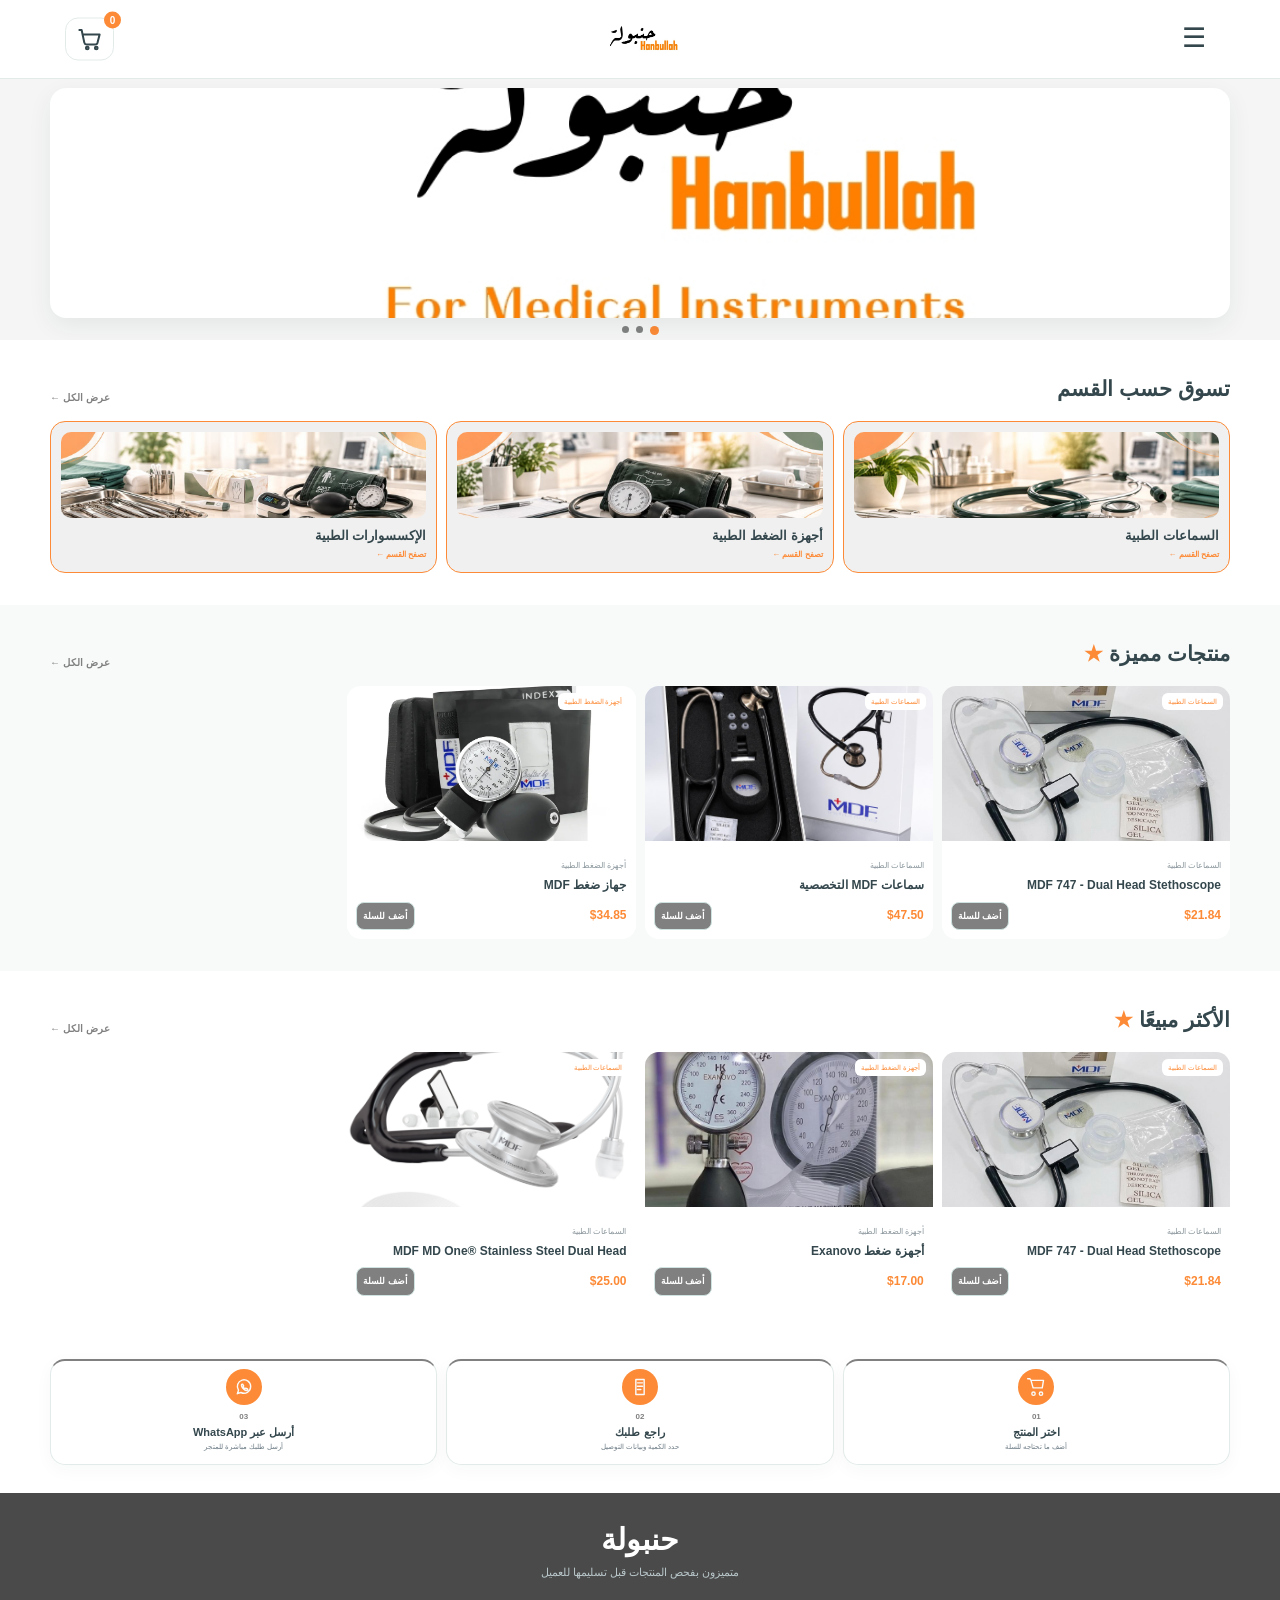
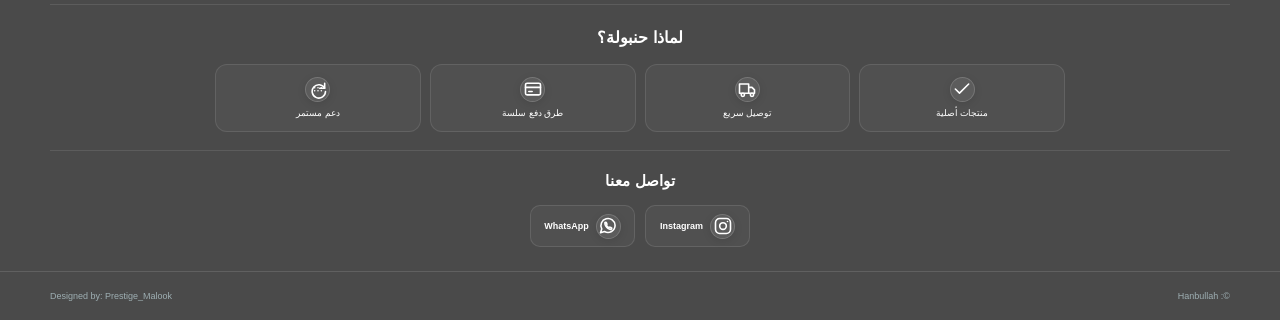
<file: index.html>
<!doctype html>
<html lang="ar" dir="rtl">
<head>
<meta charset="utf-8">
<meta name="viewport" content="width=device-width,initial-scale=1,viewport-fit=cover">
<meta name="theme-color" content="#0b756e">

<title>حنبولة | متجر الأدوات الطبية</title>

<meta property="og:title" content="حنبولة | كل ما تحتاجه من الأدوات الطبية">
<meta property="og:description" content="اكتشف مجموعة مختارة من الأدوات والمستلزمات الطبية بجودة موثوقة، لتلبية احتياجاتك الطبية بكل سهولة.">
<meta property="og:image" content="https://hanbullah.vercel.app/images/0101.jpg">
<meta property="og:image:alt" content="حنبولة - متجر الأدوات الطبية">
<meta property="og:url" content="https://hanbullah.vercel.app/">
<meta property="og:type" content="website">

<meta name="twitter:card" content="summary_large_image">
<meta name="twitter:title" content="حنبولة | كل ما تحتاجه من الأدوات الطبية">
<meta name="twitter:description" content="اكتشف مجموعة مختارة من الأدوات والمستلزمات الطبية بجودة موثوقة، لتلبية احتياجاتك الطبية بكل سهولة.">
<meta name="twitter:image" content="https://hanbullah.vercel.app/images/0101.jpg">

<link rel="stylesheet" href="css/style.css">

</head>
<body>
<header class="site-header">
  <div class="container header-row">
    <button class="menu-btn" id="mobileMenuBtn" aria-label="فتح القائمة" aria-expanded="false" type="button">☰</button>
    <a class="brand" href="" aria-label="حنبولة">
      <strong></strong>
      <div class="header-logo">
    <img src="images/logo.jpg" alt="حنبولة">
</div>
 <a class="cart" href="cart.html" aria-label="السلة">
  <svg class="cart-icon" viewBox="0 0 24 24" aria-hidden="true">
    <path d="M3 4h2l2.4 11.2a2 2 0 0 0 2 1.6h7.8a2 2 0 0 0 1.9-1.4L21 8H6"/>
    <circle cx="10" cy="20" r="1.2"/>
    <circle cx="18" cy="20" r="1.2"/>
  </svg>
  <b id="cartCount">0</b>
</a>
  <nav id="mainNav" aria-hidden="true">
    <div class="container nav-inner">
      <a href="index.html">الرئيسية</a>
      <a href="products.html">كل المنتجات</a>
      <a href="categories.html">كل الأقسام</a>
    </div>
  </nav>
</header>

<section class="hero" aria-label="العروض والإعلانات">
  <div class="hero-banner-wrap">
    <div class="hero-slider" id="heroSlider" aria-live="polite">
      <div class="slide active"><img src="images/0101.jpg" alt="عرض حنبولة 1"></div>
      <div class="slide"><img src="images/0202.jpg" alt="عرض حنبولة 2"></div>
      <div class="slide"><img src="images/0303.jpg" alt="عرض حنبولة 3"></div>
    </div>
  </div>
  <div class="dots" id="heroDots" aria-label="شرائح البانر">
    <button class="on" aria-label="الشريحة 1"></button>
    <button aria-label="الشريحة 2"></button>
    <button aria-label="الشريحة 3"></button>
  </div>
</section>

<section class="section" id="categories"><div class="container">
 <div class="section-head"><h2>تسوق حسب القسم</h2><a href="categories.html">عرض الكل ←</a></div>
 <div id="categoryGrid" class="category-grid"></div>
</div></section>

<section class="section featured"><div class="container">
 <div class="section-head"><h2>منتجات مميزة <span>★</span></h2><a href="products.html">عرض الكل ←</a></div>
 <div id="featuredGrid" class="product-grid"></div>
</div></section>
<!-- الأكثر مبيعًا -->
<section class="section best-sellers">
  <div class="container">
    <div class="section-head">
      <h2>الأكثر مبيعًا <span>★</span></h2>
      <a href="products.html">عرض الكل ←</a>
    </div>

    <div id="bestSellerGrid" class="product-grid"></div>
  </div>
</section>
      
<section class="steps" aria-label="طريقة الطلب">
  <div class="container">
    <div class="steps-grid">
      <div class="step-card">
        <div class="step-icon" aria-hidden="true"><svg viewBox="0 0 24 24"><path d="M6 4h15l-1.5 9h-11zM6 4 4.5 2H2M9 18a2 2 0 1 0 0 4 2 2 0 0 0 0-4Zm9 0a2 2 0 1 0 0 4 2 2 0 0 0 0-4Z"/></svg></div>
        <b>01</b><h3>اختر المنتج</h3><p>أضف ما تحتاجه للسلة</p>
      </div>
      <div class="step-card">
        <div class="step-icon" aria-hidden="true"><svg viewBox="0 0 24 24"><path d="M7 3h10v18H7zM9 7h6M9 11h6M9 15h4"/></svg></div>
        <b>02</b><h3>راجع طلبك</h3><p>حدد الكمية وبيانات التوصيل</p>
      </div>
      <div class="step-card">
        <div class="step-icon" aria-hidden="true"><svg viewBox="0 0 24 24"><path d="M20 11.5a8 8 0 0 1-11.7 7.1L4 20l1.4-4.1A8 8 0 1 1 20 11.5Z"/><path d="M9 9.2c.2-.5.5-.6.8-.6h.5c.2 0 .4.1.5.4l.7 1.7c.1.2 0 .4-.1.6l-.5.6c.6 1 1.3 1.7 2.3 2.2l.6-.5c.2-.2.4-.2.6-.1l1.7.8c.2.1.3.3.3.5v.5c0 .3-.2.6-.6.8-1 .4-2.5-.1-4.1-1.5-1.6-1.3-2.5-2.9-2.7-4.1Z"/></svg></div>
        <b>03</b><h3>أرسل عبر WhatsApp</h3><p>أرسل طلبك مباشرة للمتجر</p>
      </div>
    </div>
  </div>
</section>

<footer class="site-footer">
  <div class="container footer-main">
    <div class="footer-brand">
      <strong>حنبولة<span></span></strong>
      <p>متميزون بفحص المنتجات قبل تسليمها للعميل</p>
    </div>

    <div class="footer-benefits">
      <h3>لماذا حنبولة؟</h3>
      <div class="footer-benefit-grid">
        <div class="footer-benefit"><span class="benefit-icon"><svg viewBox="0 0 24 24" aria-hidden="true"><path d="M20 6 9 17l-5-5"/></svg></span><span>منتجات أصلية</span></div>
        <div class="footer-benefit"><span class="benefit-icon"><svg viewBox="0 0 24 24" aria-hidden="true"><path d="M3 6h11v11H3zM14 10h4l3 3v4h-7z"/><circle cx="7" cy="19" r="2"/><circle cx="18" cy="19" r="2"/></svg></span><span>توصيل سريع</span></div>
        <div class="footer-benefit"><span class="benefit-icon"><svg viewBox="0 0 24 24" aria-hidden="true"><rect x="3" y="5" width="18" height="14" rx="2"/><path d="M3 10h18M7 15h4"/></svg></span><span>طرق دفع سلسة</span></div>
        <div class="footer-benefit"><span class="benefit-icon"><svg viewBox="0 0 24 24" aria-hidden="true"><path d="M20 11a8 8 0 1 0 1 4"/><path d="M20 5v6h-6"/><path d="M8 10.5h.01M12 10.5h.01M16 10.5h.01M8 14h.01M12 14h.01M16 14h.01"/></svg></span><span>دعم مستمر</span></div>
      </div>
    </div>
    <div class="footer-social">
      <h3>تواصل معنا</h3>
      <div class="social-links">
        <a href="https://www.instagram.com/hanbullah?stkn=cXZuZmZ0dzFzdXk4" aria-label="Instagram"><span><svg viewBox="0 0 24 24" aria-hidden="true"><rect x="3" y="3" width="18" height="18" rx="5"/><circle cx="12" cy="12" r="4"/><circle cx="17.4" cy="6.6" r="1" fill="currentColor" stroke="none"/></svg></span><b>Instagram</b></a>
        <a href="https://wa.me/966570524721" aria-label="WhatsApp"><span><svg viewBox="0 0 24 24" aria-hidden="true"><path d="M20.5 11.2a8.5 8.5 0 0 1-12.7 7.4L3 20l1.5-4.5A8.5 8.5 0 1 1 20.5 11.2Z"/><path d="M8.2 8.2c.2-.5.5-.6.8-.6h.5c.2 0 .4.1.5.4l.7 1.7c.1.3.1.5-.1.7l-.6.7c.7 1.3 1.7 2.3 3 3l.7-.6c.2-.2.4-.2.7-.1l1.7.7c.3.1.4.3.4.5v.5c0 .3-.1.6-.6.8-.5.2-1.1.2-1.7 0-2.4-.8-4.9-3.3-5.7-5.7-.2-.6-.2-1.2 0-1.7Z"/></svg></span><b>WhatsApp</b></a>
      </div>
    </div>
  </div>

  <div class="footer-bottom">
    <div class="container footer-bottom-inner">
      <span>Designed by: Prestige_Malook</span>
      <span>©: Hanbullah</span>
    </div>
  </div>
</footer>
<script src="data/store-data.js"></script><script src="js/app.js"></script><script src="js/slider.js"></script>
</body></html>
</file>
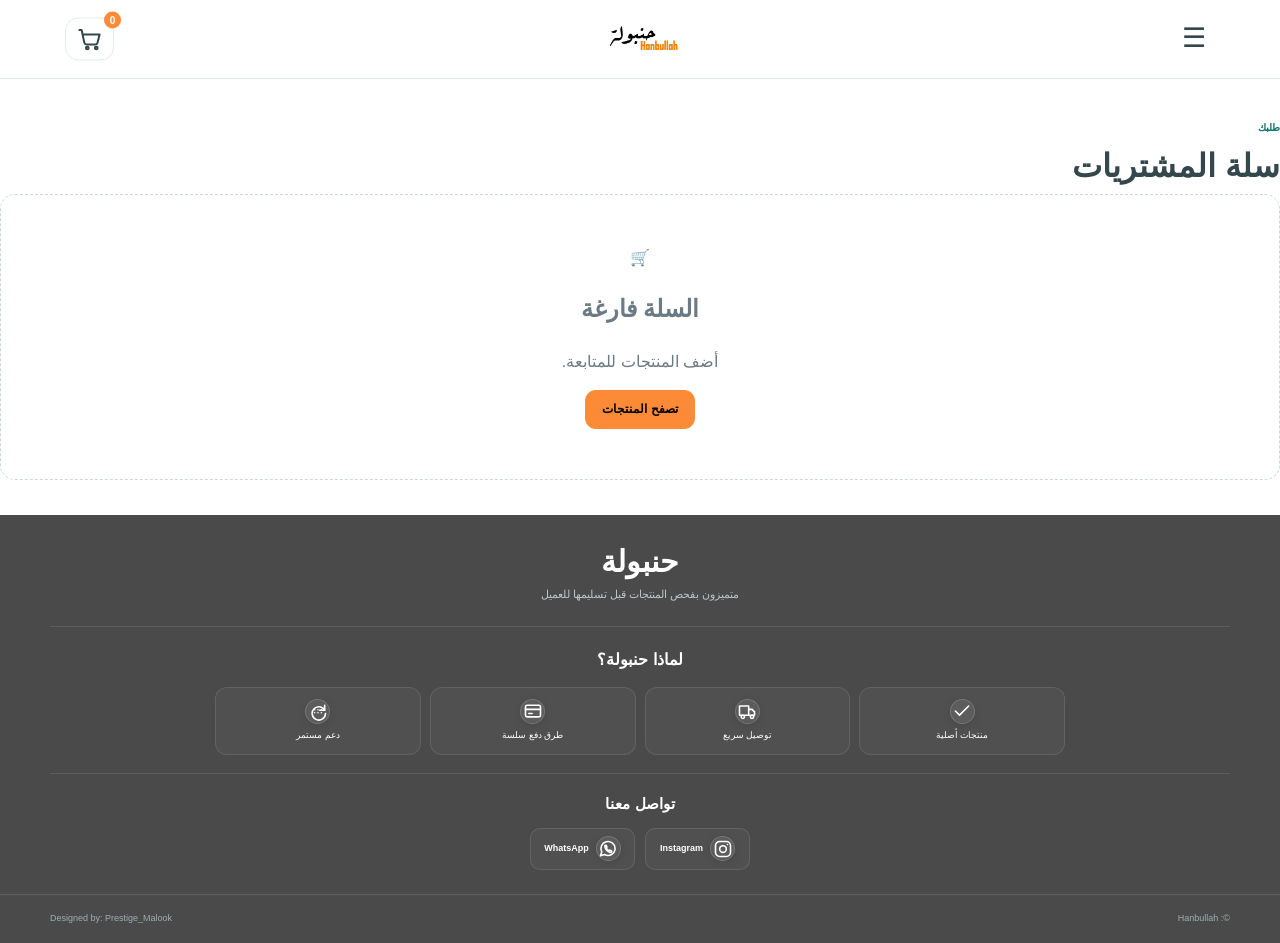
<file: cart.html>
<!doctype html><html lang="ar" dir="rtl"><head><meta charset="utf-8"><meta name="viewport" content="width=device-width,initial-scale=1"><title>السلة | حنبولة</title><link rel="stylesheet" href="css/style.css"></head><body>
<header class="site-header">
  <div class="container header-row">
    <button class="menu-btn" id="mobileMenuBtn" aria-label="فتح القائمة" aria-expanded="false" type="button">☰</button>
    <a class="brand" href="index.html" aria-label="حنبولة">
      <strong></strong>
      <div class="header-logo">
    <img src="images/logo.jpg" alt="حنبولة">
</div>
 <a class="cart" href="cart.html" aria-label="السلة">
  <svg class="cart-icon" viewBox="0 0 24 24" aria-hidden="true">
    <path d="M3 4h2l2.4 11.2a2 2 0 0 0 2 1.6h7.8a2 2 0 0 0 1.9-1.4L21 8H6"/>
    <circle cx="10" cy="20" r="1.2"/>
    <circle cx="18" cy="20" r="1.2"/>
  </svg>
  <b id="cartCount">0</b>
</a>
  <nav id="mainNav" aria-hidden="true">
    <div class="container nav-inner">
      <a href="index.html">الرئيسية</a>
      <a href="products.html">كل المنتجات</a>
      <a href="categories.html">كل الأقسام</a>
    </div>
  </nav>
</header>
<main class="container page"><div class="page-head"><span>طلبك</span><h1>سلة المشتريات</h1></div><div id="cartLayout"></div></main><footer class="site-footer">
  <div class="container footer-main">
    <div class="footer-brand">
      <strong>حنبولة<span></span></strong>
      <p>متميزون بفحص المنتجات قبل تسليمها للعميل</p>
    </div>

  <div class="footer-benefits">
      <h3>لماذا حنبولة؟</h3>
      <div class="footer-benefit-grid">
        <div class="footer-benefit"><span class="benefit-icon"><svg viewBox="0 0 24 24" aria-hidden="true"><path d="M20 6 9 17l-5-5"/></svg></span><span>منتجات أصلية</span></div>
        <div class="footer-benefit"><span class="benefit-icon"><svg viewBox="0 0 24 24" aria-hidden="true"><path d="M3 6h11v11H3zM14 10h4l3 3v4h-7z"/><circle cx="7" cy="19" r="2"/><circle cx="18" cy="19" r="2"/></svg></span><span>توصيل سريع</span></div>
        <div class="footer-benefit"><span class="benefit-icon"><svg viewBox="0 0 24 24" aria-hidden="true"><rect x="3" y="5" width="18" height="14" rx="2"/><path d="M3 10h18M7 15h4"/></svg></span><span>طرق دفع سلسة</span></div>
        <div class="footer-benefit"><span class="benefit-icon"><svg viewBox="0 0 24 24" aria-hidden="true"><path d="M20 11a8 8 0 1 0 1 4"/><path d="M20 5v6h-6"/><path d="M8 10.5h.01M12 10.5h.01M16 10.5h.01M8 14h.01M12 14h.01M16 14h.01"/></svg></span><span>دعم مستمر</span></div>
      </div>
    </div>
    <div class="footer-social">
      <h3>تواصل معنا</h3>
      <div class="social-links">
        <a href="https://www.instagram.com/hanbullah?stkn=cXZuZmZ0dzFzdXk4" aria-label="Instagram"><span><svg viewBox="0 0 24 24" aria-hidden="true"><rect x="3" y="3" width="18" height="18" rx="5"/><circle cx="12" cy="12" r="4"/><circle cx="17.4" cy="6.6" r="1" fill="currentColor" stroke="none"/></svg></span><b>Instagram</b></a>
        <a href="https://wa.me/966570524721" aria-label="WhatsApp"><span><svg viewBox="0 0 24 24" aria-hidden="true"><path d="M20.5 11.2a8.5 8.5 0 0 1-12.7 7.4L3 20l1.5-4.5A8.5 8.5 0 1 1 20.5 11.2Z"/><path d="M8.2 8.2c.2-.5.5-.6.8-.6h.5c.2 0 .4.1.5.4l.7 1.7c.1.3.1.5-.1.7l-.6.7c.7 1.3 1.7 2.3 3 3l.7-.6c.2-.2.4-.2.7-.1l1.7.7c.3.1.4.3.4.5v.5c0 .3-.1.6-.6.8-.5.2-1.1.2-1.7 0-2.4-.8-4.9-3.3-5.7-5.7-.2-.6-.2-1.2 0-1.7Z"/></svg></span><b>WhatsApp</b></a>
      </div>
    </div>
  </div>

  <div class="footer-bottom">
    <div class="container footer-bottom-inner">
      <span>Designed by: Prestige_Malook</span>
      <span>©: Hanbullah</span>
    </div>
  </div>
</footer><script src="data/store-data.js"></script><script src="js/app.js"></script><script src="js/cart.js"></script></body></html>
</file>
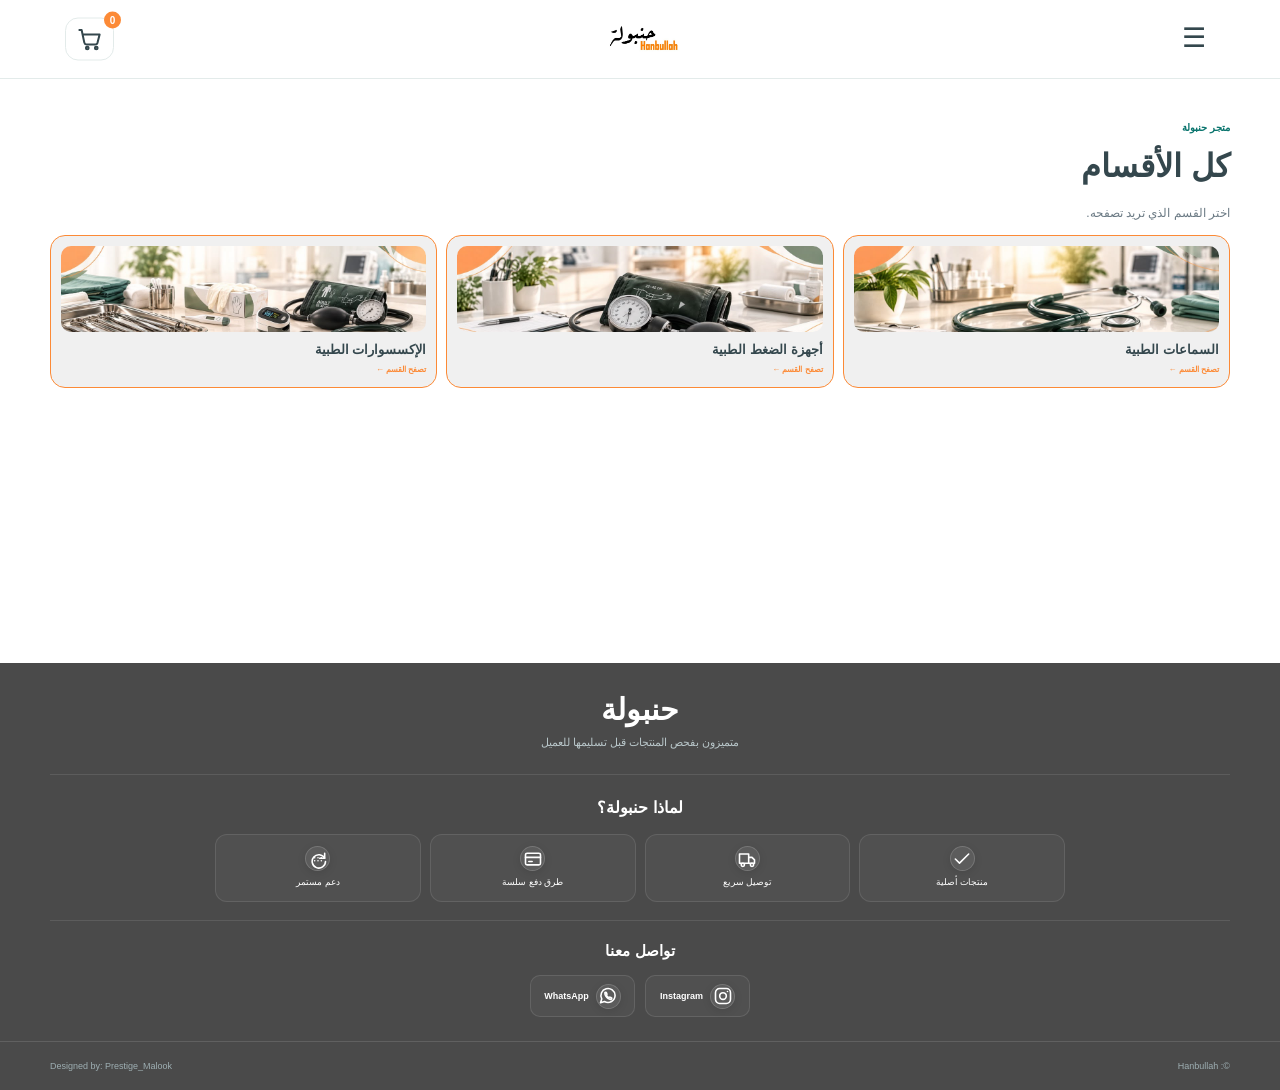
<file: categories.html>
<!doctype html>
<html lang="ar" dir="rtl">
<head><meta charset="utf-8"><meta name="viewport" content="width=device-width,initial-scale=1">
<title>الأقسام | حنبولة</title><link rel="stylesheet" href="css/style.css"></head>
<body>
<header class="site-header">
  <div class="container header-row">
    <button class="menu-btn" id="mobileMenuBtn" aria-label="فتح القائمة" aria-expanded="false" type="button">☰</button>
    <a class="brand" href="index.html" aria-label="حنبولة">
      <strong></strong>
      <div class="header-logo">
    <img src="images/logo.jpg" alt="حنبولة">
</div>
 <a class="cart" href="cart.html" aria-label="السلة">
  <svg class="cart-icon" viewBox="0 0 24 24" aria-hidden="true">
    <path d="M3 4h2l2.4 11.2a2 2 0 0 0 2 1.6h7.8a2 2 0 0 0 1.9-1.4L21 8H6"/>
    <circle cx="10" cy="20" r="1.2"/>
    <circle cx="18" cy="20" r="1.2"/>
  </svg>
  <b id="cartCount">0</b>
</a>
  <nav id="mainNav" aria-hidden="true">
    <div class="container nav-inner">
      <a href="index.html">الرئيسية</a>
      <a href="products.html">كل المنتجات</a>
      <a href="categories.html">كل الأقسام</a>
    </div>
  </nav>
</header>
<main class="container page">
  <div class="page-head"><span>متجر حنبولة</span><h1>كل الأقسام</h1><p>اختر القسم الذي تريد تصفحه.</p></div>
  <div id="allCategories" class="category-grid"></div>
</main>
<footer class="site-footer">
  <div class="container footer-main">
    <div class="footer-brand">
      <strong>حنبولة<span></span></strong>
      <p>متميزون بفحص المنتجات قبل تسليمها للعميل</p>
    </div>

 <div class="footer-benefits">
      <h3>لماذا حنبولة؟</h3>
      <div class="footer-benefit-grid">
        <div class="footer-benefit"><span class="benefit-icon"><svg viewBox="0 0 24 24" aria-hidden="true"><path d="M20 6 9 17l-5-5"/></svg></span><span>منتجات أصلية</span></div>
        <div class="footer-benefit"><span class="benefit-icon"><svg viewBox="0 0 24 24" aria-hidden="true"><path d="M3 6h11v11H3zM14 10h4l3 3v4h-7z"/><circle cx="7" cy="19" r="2"/><circle cx="18" cy="19" r="2"/></svg></span><span>توصيل سريع</span></div>
        <div class="footer-benefit"><span class="benefit-icon"><svg viewBox="0 0 24 24" aria-hidden="true"><rect x="3" y="5" width="18" height="14" rx="2"/><path d="M3 10h18M7 15h4"/></svg></span><span>طرق دفع سلسة</span></div>
        <div class="footer-benefit"><span class="benefit-icon"><svg viewBox="0 0 24 24" aria-hidden="true"><path d="M20 11a8 8 0 1 0 1 4"/><path d="M20 5v6h-6"/><path d="M8 10.5h.01M12 10.5h.01M16 10.5h.01M8 14h.01M12 14h.01M16 14h.01"/></svg></span><span>دعم مستمر</span></div>
      </div>
    </div>
    <div class="footer-social">
      <h3>تواصل معنا</h3>
      <div class="social-links">
        <a href="https://www.instagram.com/hanbullah?stkn=cXZuZmZ0dzFzdXk4" aria-label="Instagram"><span><svg viewBox="0 0 24 24" aria-hidden="true"><rect x="3" y="3" width="18" height="18" rx="5"/><circle cx="12" cy="12" r="4"/><circle cx="17.4" cy="6.6" r="1" fill="currentColor" stroke="none"/></svg></span><b>Instagram</b></a>
        <a href="https://wa.me/966570524721" aria-label="WhatsApp"><span><svg viewBox="0 0 24 24" aria-hidden="true"><path d="M20.5 11.2a8.5 8.5 0 0 1-12.7 7.4L3 20l1.5-4.5A8.5 8.5 0 1 1 20.5 11.2Z"/><path d="M8.2 8.2c.2-.5.5-.6.8-.6h.5c.2 0 .4.1.5.4l.7 1.7c.1.3.1.5-.1.7l-.6.7c.7 1.3 1.7 2.3 3 3l.7-.6c.2-.2.4-.2.7-.1l1.7.7c.3.1.4.3.4.5v.5c0 .3-.1.6-.6.8-.5.2-1.1.2-1.7 0-2.4-.8-4.9-3.3-5.7-5.7-.2-.6-.2-1.2 0-1.7Z"/></svg></span><b>WhatsApp</b></a>
      </div>
    </div>
  </div>

  <div class="footer-bottom">
    <div class="container footer-bottom-inner">
      <span>Designed by: Prestige_Malook</span>
      <span>©: Hanbullah</span>
    </div>
  </div>
</footer>
<script src="data/store-data.js"></script><script src="js/app.js"></script>
<script>
document.addEventListener("DOMContentLoaded",()=>{
 const g=document.getElementById("allCategories");
 g.innerHTML=categories.map(c=>`<a class="category-card" href="products.html?category=${c.id}">
 <div class="cat-image"><img src="${categoryImagePath(c.image)}" alt="${c.name}" onerror="this.style.display='none';this.parentElement.classList.add('image-missing')"></div>
 <h3>${c.name}</h3><span>تصفح القسم ←</span></a>`).join("");
});
</script>
</body></html>
</file>
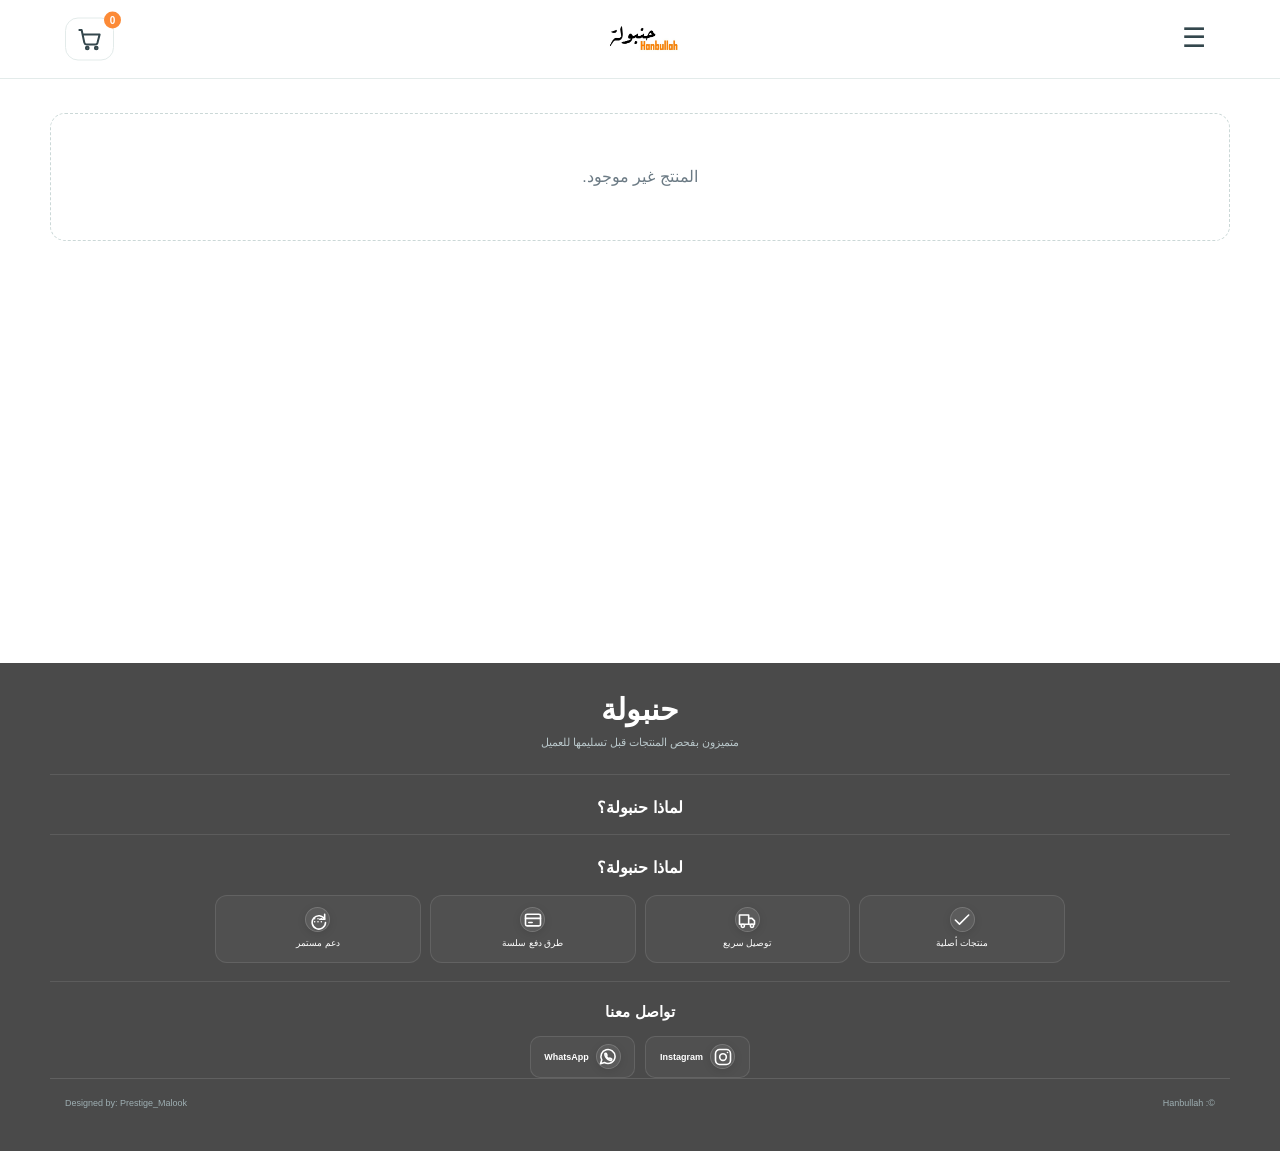
<file: product.html>
<!doctype html><html lang="ar" dir="rtl"><head><meta charset="utf-8"><meta name="viewport" content="width=device-width,initial-scale=1"><title>تفاصيل المنتج | حنبولة</title><link rel="stylesheet" href="css/style.css"></head><body>
<header class="site-header">
  <div class="container header-row">
    <button class="menu-btn" id="mobileMenuBtn" aria-label="فتح القائمة" aria-expanded="false" type="button">☰</button>
    <a class="brand" href="index.html" aria-label="حنبولة">
      <strong></strong>
      <div class="header-logo">
    <img src="images/logo.jpg" alt="حنبولة">
</div>
 <a class="cart" href="cart.html" aria-label="السلة">
  <svg class="cart-icon" viewBox="0 0 24 24" aria-hidden="true">
    <path d="M3 4h2l2.4 11.2a2 2 0 0 0 2 1.6h7.8a2 2 0 0 0 1.9-1.4L21 8H6"/>
    <circle cx="10" cy="20" r="1.2"/>
    <circle cx="18" cy="20" r="1.2"/>
  </svg>
  <b id="cartCount">0</b>
</a>
  <nav id="mainNav" aria-hidden="true">
    <div class="container nav-inner">
      <a href="index.html">الرئيسية</a>
      <a href="products.html">كل المنتجات</a>
      <a href="categories.html">كل الأقسام</a>
    </div>
  </nav>
</header>
<main class="container page"><div id="productDetails"></div></main><footer class="site-footer">
  <div class="container footer-main">
    <div class="footer-brand">
      <strong>حنبولة<span></span></strong>
      <p>متميزون بفحص المنتجات قبل تسليمها للعميل</p>
    </div>

    <div class="footer-benefits">
      <h3>لماذا حنبولة؟</h3>
 <div class="footer-benefits">
      <h3>لماذا حنبولة؟</h3>
      <div class="footer-benefit-grid">
        <div class="footer-benefit"><span class="benefit-icon"><svg viewBox="0 0 24 24" aria-hidden="true"><path d="M20 6 9 17l-5-5"/></svg></span><span>منتجات أصلية</span></div>
        <div class="footer-benefit"><span class="benefit-icon"><svg viewBox="0 0 24 24" aria-hidden="true"><path d="M3 6h11v11H3zM14 10h4l3 3v4h-7z"/><circle cx="7" cy="19" r="2"/><circle cx="18" cy="19" r="2"/></svg></span><span>توصيل سريع</span></div>
        <div class="footer-benefit"><span class="benefit-icon"><svg viewBox="0 0 24 24" aria-hidden="true"><rect x="3" y="5" width="18" height="14" rx="2"/><path d="M3 10h18M7 15h4"/></svg></span><span>طرق دفع سلسة</span></div>
        <div class="footer-benefit"><span class="benefit-icon"><svg viewBox="0 0 24 24" aria-hidden="true"><path d="M20 11a8 8 0 1 0 1 4"/><path d="M20 5v6h-6"/><path d="M8 10.5h.01M12 10.5h.01M16 10.5h.01M8 14h.01M12 14h.01M16 14h.01"/></svg></span><span>دعم مستمر</span></div>
      </div>
    </div>
    <div class="footer-social">
      <h3>تواصل معنا</h3>
      <div class="social-links">
        <a href="https://www.instagram.com/hanbullah?stkn=cXZuZmZ0dzFzdXk4" aria-label="Instagram"><span><svg viewBox="0 0 24 24" aria-hidden="true"><rect x="3" y="3" width="18" height="18" rx="5"/><circle cx="12" cy="12" r="4"/><circle cx="17.4" cy="6.6" r="1" fill="currentColor" stroke="none"/></svg></span><b>Instagram</b></a>
        <a href="https://wa.me/966570524721" aria-label="WhatsApp"><span><svg viewBox="0 0 24 24" aria-hidden="true"><path d="M20.5 11.2a8.5 8.5 0 0 1-12.7 7.4L3 20l1.5-4.5A8.5 8.5 0 1 1 20.5 11.2Z"/><path d="M8.2 8.2c.2-.5.5-.6.8-.6h.5c.2 0 .4.1.5.4l.7 1.7c.1.3.1.5-.1.7l-.6.7c.7 1.3 1.7 2.3 3 3l.7-.6c.2-.2.4-.2.7-.1l1.7.7c.3.1.4.3.4.5v.5c0 .3-.1.6-.6.8-.5.2-1.1.2-1.7 0-2.4-.8-4.9-3.3-5.7-5.7-.2-.6-.2-1.2 0-1.7Z"/></svg></span><b>WhatsApp</b></a>
      </div>
    </div>
  </div>

  <div class="footer-bottom">
    <div class="container footer-bottom-inner">
      <span>Designed by: Prestige_Malook</span>
      <span>©: Hanbullah</span>
    </div>
  </div>
</footer><script src="data/store-data.js"></script><script src="js/app.js"></script><script src="js/product.js"></script></body></html>
</file>
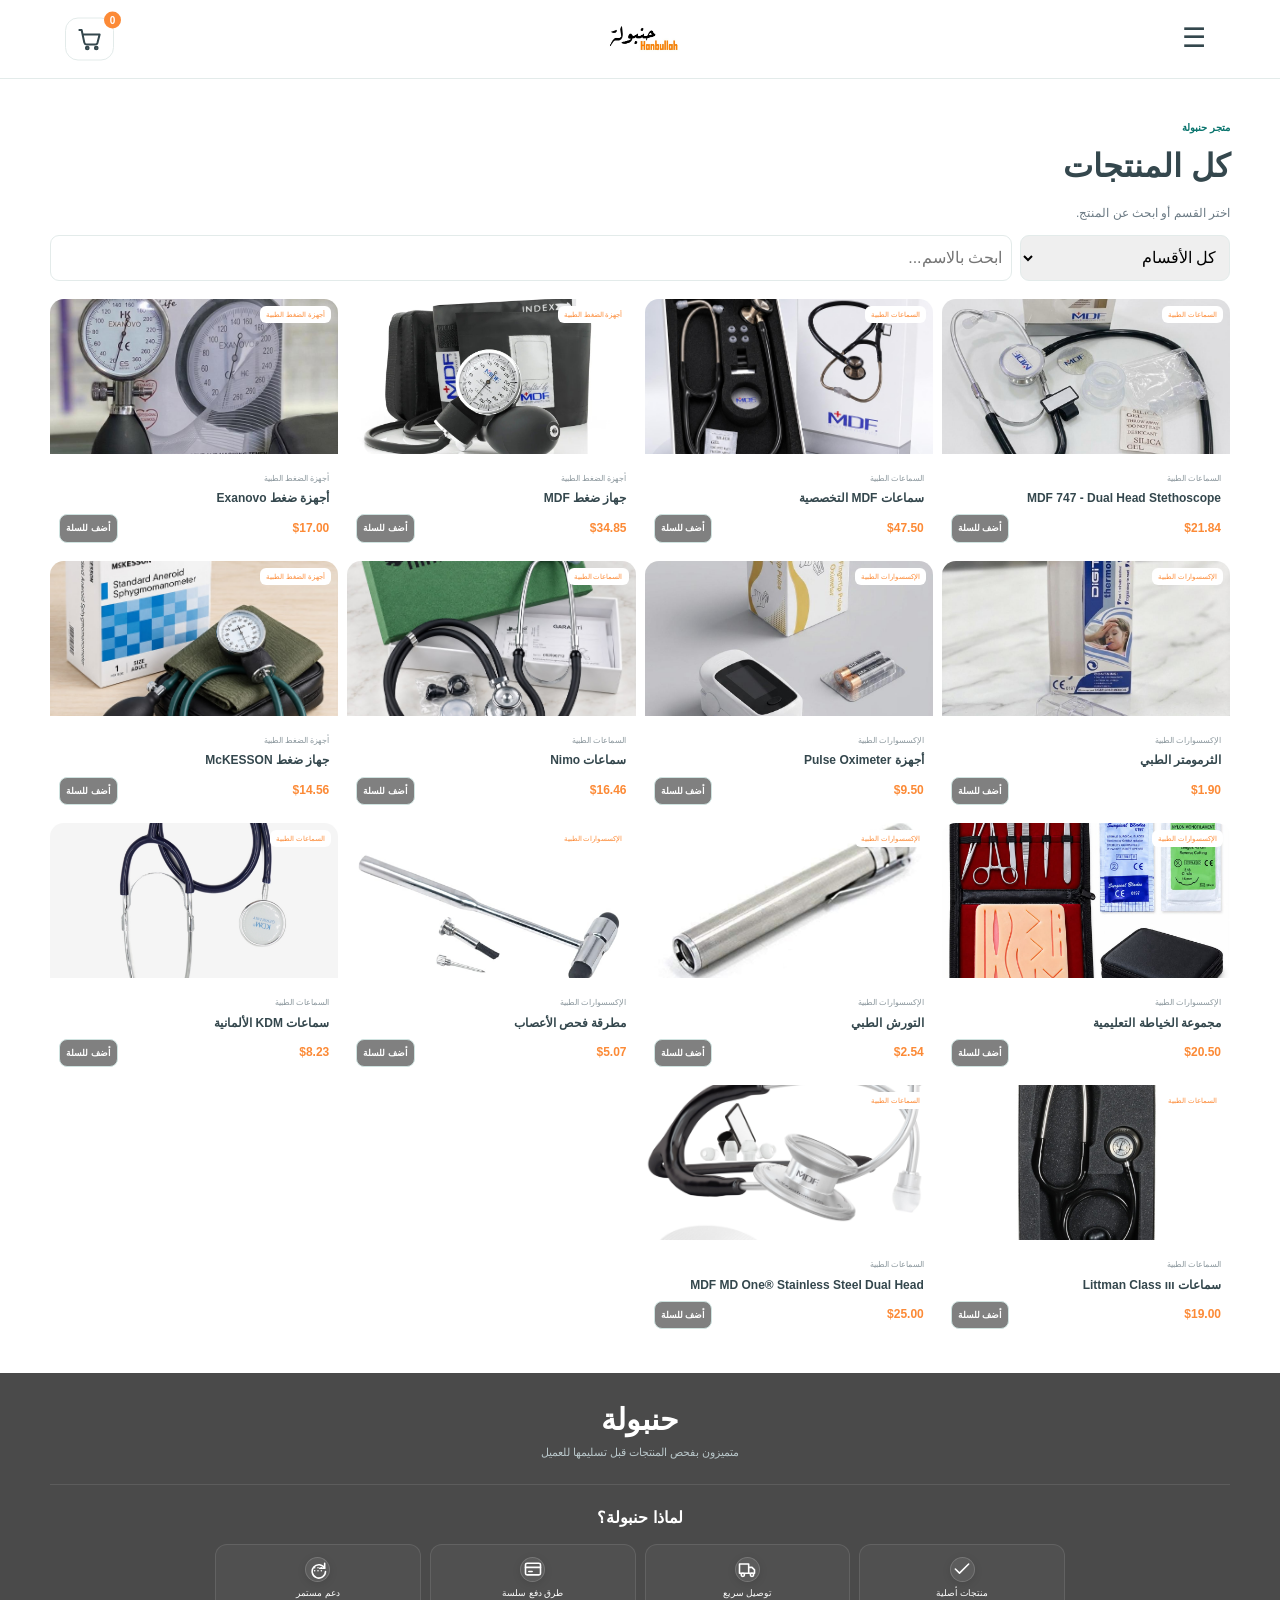
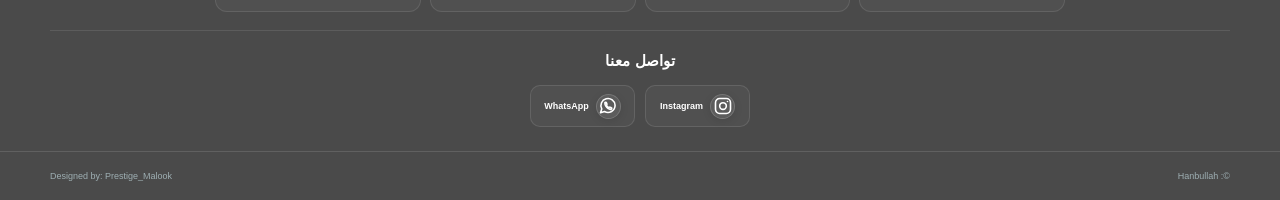
<file: products.html>
<!doctype html><html lang="ar" dir="rtl"><head><meta charset="utf-8"><meta name="viewport" content="width=device-width,initial-scale=1"><title>المنتجات | حنبولة</title><link rel="stylesheet" href="css/style.css"></head><body>
<header class="site-header">
  <div class="container header-row">
    <button class="menu-btn" id="mobileMenuBtn" aria-label="فتح القائمة" aria-expanded="false" type="button">☰</button>
    <a class="brand" href="index.html" aria-label="حنبولة">
      <strong></strong>
      <div class="header-logo">
    <img src="images/logo.jpg" alt="حنبولة">
</div>
 <a class="cart" href="cart.html" aria-label="السلة">
  <svg class="cart-icon" viewBox="0 0 24 24" aria-hidden="true">
    <path d="M3 4h2l2.4 11.2a2 2 0 0 0 2 1.6h7.8a2 2 0 0 0 1.9-1.4L21 8H6"/>
    <circle cx="10" cy="20" r="1.2"/>
    <circle cx="18" cy="20" r="1.2"/>
  </svg>
  <b id="cartCount">0</b>
</a>
  <nav id="mainNav" aria-hidden="true">
    <div class="container nav-inner">
      <a href="index.html">الرئيسية</a>
      <a href="products.html">كل المنتجات</a>
      <a href="categories.html">كل الأقسام</a>
    </div>
  </nav>
</header>
<main class="container page"><div class="page-head"><span>متجر حنبولة</span><h1>كل المنتجات</h1><p>اختر القسم أو ابحث عن المنتج.</p></div><div class="filters"><select id="categoryFilter"></select><input id="searchInput" placeholder="ابحث بالاسم..."></div><div id="productsGrid" class="product-grid"></div><div id="emptyState" class="empty hidden">لا توجد منتجات مطابقة.</div></main>
<footer class="site-footer">
  <div class="container footer-main">
    <div class="footer-brand">
      <strong>حنبولة<span></span></strong>
      <p>متميزون بفحص المنتجات قبل تسليمها للعميل</p>
    </div>

 <div class="footer-benefits">
      <h3>لماذا حنبولة؟</h3>
      <div class="footer-benefit-grid">
        <div class="footer-benefit"><span class="benefit-icon"><svg viewBox="0 0 24 24" aria-hidden="true"><path d="M20 6 9 17l-5-5"/></svg></span><span>منتجات أصلية</span></div>
        <div class="footer-benefit"><span class="benefit-icon"><svg viewBox="0 0 24 24" aria-hidden="true"><path d="M3 6h11v11H3zM14 10h4l3 3v4h-7z"/><circle cx="7" cy="19" r="2"/><circle cx="18" cy="19" r="2"/></svg></span><span>توصيل سريع</span></div>
        <div class="footer-benefit"><span class="benefit-icon"><svg viewBox="0 0 24 24" aria-hidden="true"><rect x="3" y="5" width="18" height="14" rx="2"/><path d="M3 10h18M7 15h4"/></svg></span><span>طرق دفع سلسة</span></div>
        <div class="footer-benefit"><span class="benefit-icon"><svg viewBox="0 0 24 24" aria-hidden="true"><path d="M20 11a8 8 0 1 0 1 4"/><path d="M20 5v6h-6"/><path d="M8 10.5h.01M12 10.5h.01M16 10.5h.01M8 14h.01M12 14h.01M16 14h.01"/></svg></span><span>دعم مستمر</span></div>
      </div>
    </div>
    <div class="footer-social">
      <h3>تواصل معنا</h3>
      <div class="social-links">
        <a href="https://www.instagram.com/hanbullah?stkn=cXZuZmZ0dzFzdXk4" aria-label="Instagram"><span><svg viewBox="0 0 24 24" aria-hidden="true"><rect x="3" y="3" width="18" height="18" rx="5"/><circle cx="12" cy="12" r="4"/><circle cx="17.4" cy="6.6" r="1" fill="currentColor" stroke="none"/></svg></span><b>Instagram</b></a>
        <a href="https://wa.me/966570524721" aria-label="WhatsApp"><span><svg viewBox="0 0 24 24" aria-hidden="true"><path d="M20.5 11.2a8.5 8.5 0 0 1-12.7 7.4L3 20l1.5-4.5A8.5 8.5 0 1 1 20.5 11.2Z"/><path d="M8.2 8.2c.2-.5.5-.6.8-.6h.5c.2 0 .4.1.5.4l.7 1.7c.1.3.1.5-.1.7l-.6.7c.7 1.3 1.7 2.3 3 3l.7-.6c.2-.2.4-.2.7-.1l1.7.7c.3.1.4.3.4.5v.5c0 .3-.1.6-.6.8-.5.2-1.1.2-1.7 0-2.4-.8-4.9-3.3-5.7-5.7-.2-.6-.2-1.2 0-1.7Z"/></svg></span><b>WhatsApp</b></a>
      </div>
    </div>
  </div>

  <div class="footer-bottom">
    <div class="container footer-bottom-inner">
      <span>Designed by: Prestige_Malook</span>
      <span>©: Hanbullah</span>
    </div>
  </div>
</footer><script src="data/store-data.js"></script><script src="js/app.js"></script><script src="js/products.js"></script></body></html>
</file>
<file: css/style.css>
:root{--green:#0b756e;--dark:#17212b;--muted:#6b7a84;--line:#e3ebea;--soft:#f2f9f8}
*{box-sizing:border-box}body{margin:0;font-family:Arial,Tahoma,sans-serif;color:var(--dark);line-height:1.6}a{text-decoration:none;color:inherit}button,input,select,textarea{font:inherit}button{cursor:pointer}.container{width:min(1180px,calc(100% - 30px));margin:auto}
.site-header{background:#fff;position:sticky;top:0;z-index:50;box-shadow:0 1px 0 var(--line)}.header-row{height:68px;display:flex;align-items:center;justify-content:space-between}.menu-btn{border:0;background:none;font-size:27px}.brand{position:relative;font-size:25px;font-weight:900;padding-bottom:12px}.brand i{font-style:normal;color:var(--green)}.brand small{position:absolute;right:0;bottom:0;font-size:7px;color:#78868e;white-space:nowrap}.cart{border:1px solid var(--line);border-radius:13px;padding:7px 10px;display:flex;gap:3px;align-items:center}.cart b{background:#FC8A36;color:white;border-radius:50%;min-width:23px;height:23px;line-height:23px;text-align:center;font-size:11px}
.search-wrap{padding-bottom:9px}.search{height:45px;border:1px solid var(--line);border-radius:13px;display:flex;overflow:hidden;background:#fafcfc}.search input{flex:1;min-width:0;border:0;outline:0;background:none;padding:0 13px}.search button{width:48px;border:0;background:none;color:var(--green);font-size:25px}nav{display:none;border-top:1px solid #f1f3f3}nav.open{display:block}.nav-inner{display:flex;gap:25px;overflow:auto;white-space:nowrap}.nav a{font-size:12px;padding:9px 0;color:#69777f;border-bottom:2px solid transparent}.nav a.active{color:var(--green);border-color:var(--green)}
.hero{background:linear-gradient(120deg,#edf8f7,#f9fbfb);overflow:hidden}.hero-inner{min-height:315px;display:flex;align-items:center;justify-content:space-between}.hero-copy{max-width:63%;padding:25px 0}.hero-copy>span{font-size:10px;color:var(--green);font-weight:800}.hero h1{font-size:clamp(35px,9vw,65px);line-height:1.08;margin:6px 0 12px;letter-spacing:-1.5px}.hero h1 em{font-style:normal;color:var(--green)}.hero p{font-size:12px;color:var(--muted);margin:0 0 14px}.btn{display:inline-flex;align-items:center;justify-content:center;gap:10px;background:#FC8A36;color:#000000;border:0;border-radius:11px;padding:10px 17px;font-weight:800;font-size:12px}.btn.secondary{background:#808080;color:#FAFAFA;border:1px solid #cfe0de}.hero-visual{position:relative;display:grid;place-items:center;min-width:35%}.hero-circle{width:min(150px,30vw);aspect-ratio:1;border-radius:50%;background:#fff;display:grid;place-items:center;font-size:62px;box-shadow:0 15px 40px #0b756e14}.hero-visual label{position:absolute;bottom:3%;left:-4px;background:#fff;padding:5px 8px;border-radius:8px;font-size:7px;font-weight:800;box-shadow:0 6px 18px #0001}.dots{display:flex;justify-content:center;gap:6px;padding-bottom:10px}.dots i{width:7px;height:7px;border-radius:50%;background:#808080}.dots .on{background:#FC8A36)}
.section{padding:32px 0}.featured{background:#f7faf9}.section-head{display:flex;align-items:end;justify-content:space-between;margin-bottom:15px}.section-head h2{font-size:21px;margin:0}.section-head h2 span{color:#FC8A36}.section-head a{font-size:10px;color:#808080;font-weight:800}
.category-grid{display:grid;grid-template-columns:repeat(2,minmax(0,1fr));gap:9px}.category-card{min-height:118px;border:1px solid #FC8A36;border-radius:15px;background:#f0faf8;padding:12px;display:flex;flex-direction:column;justify-content:center;position:relative;overflow:hidden}.category-card:nth-child(2n){background:#F0F0F0;border-color:#FC8A36}.cat-icon{font-size:29px}.category-card h3{font-size:13px;margin:3px 0}.category-card span{font-size:8px;color:#FC8A36;font-weight:800}
.product-grid{display:grid;grid-template-columns:repeat(2,minmax(0,1fr));gap:9px}.product-card{background:#F0F0F0;border:1px solid FC8A36;border-radius:14px;overflow:hidden}.product-image{height:155px;background:#f1f6f6;display:block;position:relative}.product-image img{width:100%;height:100%;object-fit:cover}.product-image span{position:absolute;top:7px;right:7px;background:#fff;padding:3px 6px;border-radius:6px;font-size:7px;color:#FC8A36}.placeholder{display:grid!important;place-items:center}.placeholder:after{content:"🩺";font-size:50px}.product-info{padding:9px}.product-info small{font-size:8px;color:#8b979d}.product-info h3{font-size:12px;line-height:1.35;margin:2px 0 8px}.product-bottom{display:flex;flex-direction:column;gap:6px}.product-bottom strong{font-size:12px;color:#FC8A36}.product-bottom button{width:100%;border:1px solid #cfe3e0;background:#808080;color:#000000;border-radius:8px;padding:6px;font-size:9px;font-weight:800}
.steps{padding:28px 0}.steps-grid{display:grid;grid-template-columns:1fr;gap:14px}.steps-grid>div{border-top:2px solid #808080;padding-top:8px}.steps-grid b{font-size:9px;color:var(--green)}.steps-grid h3{font-size:13px;margin:2px 0}.steps-grid p{font-size:10px;color:var(--muted);margin:0}footer{background:#121b24;color:#cad5da}.footer-grid{display:grid;grid-template-columns:1fr;gap:15px;padding:25px 0}.footer-grid strong{font-size:23px;color:#fff}.footer-grid strong span{color:var(--green)}.footer-grid h4{color:#fff;margin:0}.footer-grid a,.footer-grid p{font-size:10px;margin:3px 0}.copyright{text-align:center;border-top:1px solid #ffffff12;padding:10px;font-size:9px}
.page{padding:35px 0;min-height:65vh}.page-head span,.eyebrow{font-size:10px;color:var(--green);font-weight:900}.page-head h1{font-size:32px;margin:2px 0}.page-head p{color:var(--muted);font-size:12px}.filters{display:flex;gap:8px;margin-bottom:18px}.filters input,.filters select{border:1px solid var(--line);border-radius:9px;padding:9px;outline:0}.filters input{flex:1}.filters select{min-width:210px}.empty{text-align:center;border:1px dashed #cbd8d7;border-radius:15px;padding:50px 15px;color:var(--muted)}.hidden{display:none}
.product-detail{display:grid;grid-template-columns:1fr 1fr;gap:35px}.detail-image{height:500px;border-radius:18px;background:#f2f7f7;overflow:hidden}.detail-image img{width:100%;height:100%;object-fit:cover}.detail-content h1{font-size:38px;line-height:1.15}.detail-price{font-size:25px;color:#FC8A36;font-weight:900}.detail-content>p{color:var(--muted)}.qty-row{display:flex;align-items:center;margin:18px 0}.qty-row button{width:40px;height:40px;border:1px solid var(--line);background:#f8fafb}.qty-row input{width:55px;height:40px;border:1px solid var(--line);text-align:center}.full{width:100%;margin-bottom:8px}
.cart-layout{display:grid;grid-template-columns:1.4fr .7fr;gap:20px}.cart-items{border:1px solid var(--line);border-radius:15px;overflow:hidden}.cart-row{display:grid;grid-template-columns:65px 1fr auto auto auto;gap:10px;align-items:center;padding:12px;border-bottom:1px solid var(--line)}.cart-row img{width:65px;height:65px;object-fit:cover;border-radius:9px;background:#f2f7f7}.cart-row h3{font-size:12px;margin:0}.cart-row small{font-size:10px;color:var(--muted)}.compact{margin:0}.compact button{width:28px;height:28px}.remove{border:0;background:none;color:#b42323;font-size:10px}.order-box{border:1px solid var(--line);border-radius:15px;padding:16px;position:sticky;top:115px}.summary{display:flex;justify-content:space-between}.order-box label{display:block;font-size:9px;font-weight:800;margin:8px 0}.order-box input,.order-box textarea{width:100%;display:block;margin-top:4px;border:1px solid var(--line);border-radius:8px;padding:8px;outline:0}.order-box textarea{min-height:65px}.wa{width:100%;border:0;background:#FC8A36;color:#FAFAFA;border-radius:9px;padding:10px;font-weight:900;font-size:11px}.toast{position:fixed;bottom:18px;right:18px;background:#17212b;color:#fff;padding:9px 13px;border-radius:9px;opacity:0;transition:.2s;z-index:100}.toast.show{opacity:1}
@media(min-width:901px){.header-row{height:78px}.search-wrap{position:absolute;left:50%;top:17px;transform:translateX(-50%);width:45vw;max-width:560px;padding:0}.nav{display:block}.hero-inner{min-height:430px}.hero-copy{max-width:55%}.category-grid{grid-template-columns:repeat(3,1fr)}.product-grid{grid-template-columns:repeat(4,1fr)}.product-bottom{flex-direction:row;align-items:center;justify-content:space-between}.product-bottom button{width:auto}.steps-grid{grid-template-columns:repeat(3,1fr)}.footer-grid{grid-template-columns:2fr 1fr 1fr}}
@media(max-width:600px){.hero-inner{min-height:300px}.hero-copy{max-width:64%}.hero h1{font-size:37px}.hero p{font-size:11px;line-height:1.75}.hero-circle{width:120px;font-size:52px}.section{padding:30px 0}.category-grid{grid-template-columns:repeat(2,minmax(0,1fr))}.product-grid{grid-template-columns:repeat(2,minmax(0,1fr))}.product-image{height:150px}.product-detail{grid-template-columns:1fr;gap:18px}.detail-image{height:315px}.detail-content h1{font-size:29px}.cart-layout{grid-template-columns:1fr}.order-box{position:static}.cart-row{grid-template-columns:56px 1fr auto;gap:7px}.cart-row img{width:56px;height:56px}.cart-row>strong{grid-column:2}.filters{flex-direction:column}.filters select{min-width:0}.footer-grid{grid-template-columns:1fr}}
@media(max-width:360px){.hero h1{font-size:33px}.hero-circle{width:105px}.product-image{height:140px}}

/* ===== v4 requested refinements ===== */
.header-row{direction:rtl}
.menu-btn{order:1;width:48px;height:48px;color:#17212b;display:grid;place-items:center}
.brand{order:2;position:absolute;left:50%;transform:translateX(-50%);top:7px;width:max-content;max-width:58%;text-align:center;padding:0}
.cart{order:3}
.brand strong{display:block;font-size:22px;line-height:1.05}
.brand i{display:inline;color:var(--green)}
.brand small{display:block;position:static;font-size:7px;line-height:1.2;margin-top:3px;color:#718087}
.brand-logo{display:flex;align-items:center;justify-content:center;gap:4px;font-size:9px;line-height:1;color:var(--green);margin-top:5px;font-weight:900}
.brand-logo b{width:17px;height:17px;display:grid;place-items:center;border-radius:50%;background:var(--green);color:#fff;font-size:10px}
.search-wrap{display:none!important}

.hero-inner{min-height:300px}
.hero-copy{max-width:57%}
.hero-copy .btn{display:none!important} /* إزالة زر/كلمة تصفح المنتجات من وسط البانر */
.hero-visual{min-width:39%;height:225px}
.hero-slider{width:min(235px,32vw);height:225px;border-radius:18px;overflow:hidden;background:#fff;box-shadow:0 14px 38px rgba(17,55,55,.08);position:relative}
.hero-slider .slide{position:absolute;inset:0;opacity:0;transition:opacity .7s ease}
.hero-slider .slide.active{opacity:1}
.hero-slider img{width:100%;height:100%;object-fit:cover;display:block}
.slider-arrows{position:absolute;inset:0;display:flex;align-items:center;justify-content:space-between;padding:0 5px;pointer-events:none}
.slider-arrows button{pointer-events:auto;width:28px;height:28px;border:0;border-radius:50%;background:#ffffffd9;color:#F808080;font-size:22px;line-height:20px}
.hero-dots{display:none}

.category-card .cat-icon{font-size:29px}

.usd-price{display:block;color:#FC8A36;font-weight:900}
.yer-price{display:block;font-size:8px;color:#FC8A36;font-weight:600;margin-top:1px}
.rate-note{font-size:9px;color:#FC8A36;background:#FC8A36;border-radius:7px;padding:6px 8px;margin:8px 0 12px;text-align:center}
.summary strong{font-size:15px;text-align:right}

@media(max-width:600px){
  .header-row{height:72px}
  .brand{top:6px;max-width:55%}
  .brand strong{font-size:20px}
  .brand small{font-size:6px}
  .brand-logo{font-size:8px;margin-top:4px}
  .brand-logo b{width:15px;height:15px;font-size:9px}
  .hero-inner{min-height:265px}
  .hero-copy{max-width:60%;padding:18px 0}
  .hero-copy .btn{display:none!important}
  .hero h1{font-size:34px;margin-bottom:8px}
  .hero p{font-size:10px;line-height:1.65}
  .hero-visual{min-width:40%;height:190px}
  .hero-slider{width:125px;height:190px;border-radius:14px}
  .slider-arrows button{width:24px;height:24px;font-size:18px}
  .category-grid{grid-template-columns:repeat(2,minmax(0,1fr))}
  .product-grid{grid-template-columns:repeat(2,minmax(0,1fr))}
}
@media(min-width:601px) and (max-width:900px){
  .hero-inner{min-height:300px}
  .hero-slider{width:200px;height:215px}
}

/* ===== v5: compact mobile header + horizontal advertising banner + horizontal order steps ===== */
nav.open{display:block!important}
.menu-btn{position:relative;border:0;background:transparent;padding:7px;display:flex;flex-direction:column;justify-content:center;gap:5px;z-index:3}
.menu-btn span{display:block;width:29px;height:3px;border-radius:3px;background:var(--dark);transition:.2s}
.menu-btn[aria-expanded="true"] span:nth-child(1){transform:translateY(8px) rotate(45deg)}
.menu-btn[aria-expanded="true"] span:nth-child(2){opacity:0}
.menu-btn[aria-expanded="true"] span:nth-child(3){transform:translateY(-8px) rotate(-45deg)}

.brand{top:4px}
.brand strong{font-size:25px}
.brand small{font-size:8px;margin-top:2px}
.brand-logo{font-size:12px;margin-top:6px;gap:5px}
.brand-logo b{width:23px;height:23px;font-size:13px}
.header-row{min-height:78px}
nav{background:#fff}
.nav-inner{padding-bottom:5px}

.hero{background:#f4faf9;padding-top:10px}
.hero-banner-wrap{width:min(1180px,calc(100% - 30px));margin:auto}
.hero-slider{position:relative;width:100%;height:clamp(120px,20vw,230px);border-radius:16px;overflow:hidden;background:#e8f2f1;box-shadow:0 8px 25px rgba(17,55,55,.07)}
.hero-slider .slide{position:absolute;inset:0;opacity:0;visibility:hidden;transition:opacity .7s ease,visibility .7s ease}
.hero-slider .slide.active{opacity:1;visibility:visible}
.hero-slider img{width:100%;height:100%;display:block;object-fit:cover}
.hero-slider .slide img[src=""]{display:none}
.dots{padding:8px 0 5px;display:flex;justify-content:center;gap:7px}
.dots button{width:7px;height:7px;padding:0;border:0;border-radius:50%;background:#808080}
.dots button.on{width:9px;height:9px;background:#FC8A36}
.slider-arrows{display:none!important}

.steps{padding:22px 0 28px;background:#fff}
.steps-grid{display:grid;grid-template-columns:repeat(3,minmax(0,1fr));gap:9px}
.step-card{border:1px solid var(--line);border-radius:15px;background:#fff;padding:12px 8px;text-align:center;min-width:0;box-shadow:0 5px 18px rgba(20,50,50,.035)}
.step-icon{width:36px;height:36px;border-radius:50%;margin:0 auto 6px;background:#FC8A36;color:#FAFAFA;display:grid;place-items:center}
.step-icon svg{width:20px;height:20px;fill:none;stroke:currentColor;stroke-width:1.7;stroke-linecap:round;stroke-linejoin:round}
.step-card b{display:block;font-size:8px;color:#808080;margin-bottom:1px}
.step-card h3{font-size:11px;margin:0;line-height:1.35}
.step-card p{font-size:7px;color:var(--muted);margin:3px 0 0;line-height:1.4}

@media(max-width:600px){
  .header-row{height:86px;min-height:86px}
  .brand{top:5px}
  .brand strong{font-size:24px}
  .brand small{font-size:7px}
  .brand-logo{font-size:11px;margin-top:6px}
  .brand-logo b{width:22px;height:22px;font-size:12px}
  .cart{padding:6px 9px}
  .menu-btn{width:48px;height:48px}
  nav.open{box-shadow:0 8px 16px rgba(0,0,0,.06)}
  .nav-inner{gap:18px;padding:0 15px 8px}
  .nav a{font-size:11px}
  .hero{padding-top:8px}
  .hero-banner-wrap{width:calc(100% - 20px)}
  .hero-slider{height:150px;border-radius:13px}
  .steps{padding:18px 0 25px}
  .steps-grid{gap:6px}
  .step-card{padding:10px 4px;min-height:112px}
  .step-icon{width:32px;height:32px}
  .step-icon svg{width:18px;height:18px}
  .step-card h3{font-size:10px}
  .step-card p{font-size:6.5px}
}
@media(max-width:360px){
  .brand strong{font-size:22px}
  .brand-logo{font-size:10px}
  .brand-logo b{width:20px;height:20px}
  .hero-slider{height:132px}
  .step-card h3{font-size:9px}
}

/* ===== Footer refinement: Why Hanbola integrated into footer ===== */
.site-footer{
  background:#111c25;
  color:#d7e1e3;
  margin-top:0;
}
.site-footer .footer-main{
  padding:30px 0 24px;
  text-align:center;
}
.footer-brand strong{
  display:block;
  color:#fff;
  font-size:30px;
  line-height:1.1;
  font-weight:900;
}
.footer-brand strong span{color:var(--green)}
.footer-brand p{
  margin:8px 0 22px;
  font-size:11px;
  color:#b9c7ca;
}
.footer-benefits{
  border-top:1px solid rgba(255,255,255,.10);
  padding-top:20px;
}
.footer-benefits h3{
  color:#fff;
  margin:0 0 14px;
  font-size:16px;
}
.footer-benefit-grid{
  display:grid;
  grid-template-columns:repeat(4,1fr);
  gap:9px;
  max-width:850px;
  margin:auto;
}
.footer-benefit{
  min-height:68px;
  border:1px solid rgba(255,255,255,.10);
  background:rgba(255,255,255,.035);
  border-radius:12px;
  display:flex;
  align-items:center;
  justify-content:center;
  flex-direction:column;
  gap:4px;
  font-size:9px;
}
.benefit-icon{
  width:25px;
  height:25px;
  border-radius:50%;
  display:grid;
  place-items:center;
  background:rgba(11,117,110,.20);
  color:#5fc9c0;
  font-size:13px;
  font-weight:900;
}
.footer-bottom{
  border-top:1px solid rgba(255,255,255,.12);
}
.footer-bottom-inner{
  min-height:48px;
  display:flex;
  align-items:center;
  justify-content:space-between;
  gap:15px;
  font-size:9px;
  color:#9eafb3;
  direction:ltr;
}
.footer-bottom-inner span:last-child{direction:rtl}

@media(max-width:600px){
  .site-footer .footer-main{padding:27px 0 20px}
  .footer-brand strong{font-size:27px}
  .footer-brand p{font-size:10px;margin:7px 0 18px}
  .footer-benefits{padding-top:17px}
  .footer-benefits h3{font-size:15px;margin-bottom:11px}
  .footer-benefit-grid{
    grid-template-columns:repeat(2,1fr);
    gap:8px;
  }
  .footer-benefit{min-height:62px;font-size:8px}
  .footer-bottom-inner{
    min-height:58px;
    flex-direction:column;
    justify-content:center;
    gap:4px;
    font-size:8px;
  }
}

/* ===== v5.2 final refinements ===== */

/* Header branding */
.brand{padding:0!important}
.brand small,.brand-logo{display:none!important}

/* Standalone logo between the store name and the banner */
.brand-mark-wrap{
  height:78px;
  display:flex;
  align-items:center;
  justify-content:center;
  background:#fff;
}
.brand-mark{
  width:58px;
  height:58px;
  border-radius:50%;
  background:#34474d;
  border:4px solid #e8eeee;
  box-shadow:0 5px 16px rgba(20,40,45,.12);
  display:grid;
  place-items:center;
}
.brand-mark span{
  width:38px;
  height:38px;
  border-radius:50%;
  display:grid;
  place-items:center;
  border:2px solid #76c9c2;
  color:#fff;
  font-size:21px;
  font-weight:900;
}

/* Professional vertical menu that does not push page content sideways */
.site-header{overflow:visible}
#mainNav{
  position:relative;
}
#mainNav.open{
  display:block;
}
#mainNav .nav-inner{
  position:relative;
}
@media(max-width:900px){
  #mainNav.open .nav-inner{
    position:absolute;
    top:0;
    right:15px;
    width:min(190px,calc(100vw - 30px));
    background:#fff;
    border:1px solid var(--line);
    border-radius:13px;
    box-shadow:0 14px 35px rgba(15,35,40,.14);
    padding:7px;
    display:flex;
    flex-direction:column;
    gap:2px;
    z-index:80;
  }
  #mainNav.open .nav-inner a{
    display:block;
    padding:9px 11px;
    border:0;
    border-radius:8px;
    font-size:11px;
  }
  #mainNav.open .nav-inner a:hover,
  #mainNav.open .nav-inner a.active{
    background:#eef8f7;
    color:var(--green);
  }
}

/* Cart pages fill the viewport and keep footer at the bottom */
body:has(.cart-layout), body:has(#cartLayout){
  min-height:100vh;
  display:flex;
  flex-direction:column;
}
body:has(.cart-layout) .site-header,
body:has(#cartLayout) .site-header{flex:none}
body:has(.cart-layout) .page,
body:has(#cartLayout) .page{
  flex:1;
  width:100%;
  min-height:0;
}
body:has(.cart-layout) .site-footer,
body:has(#cartLayout) .site-footer{
  margin-top:auto;
}

/* Cart uses YER only */
.cart-yar-price{
  display:block;
  color:#FC8A36;
  font-size:12px;
  font-weight:900;
  white-space:nowrap;
}

/* Better mobile logo spacing */
@media(max-width:600px){
  .brand-mark-wrap{height:72px}
  .brand-mark{width:55px;height:55px}
  .brand-mark span{width:36px;height:36px;font-size:20px}
}

/* ===== v5.3: compact header logo + universal menu ===== */
.brand{padding:0!important;top:4px!important}
.brand strong{display:block;line-height:1}
.brand i{display:block;line-height:7px;font-size:12px;margin-top:1px}
.header-logo{
  display:grid;
  place-items:center;
  width:28px;
  height:28px;
  margin:2px auto 0;
  border-radius:50%;
  background:#34474d;
  border:2px solid #76c9c2;
  color:#fff;
  font-size:15px;
  font-weight:900;
  box-shadow:0 2px 7px rgba(20,40,45,.16);
}
#mainNav{position:relative;z-index:100}
#mainNav.open{display:block!important}
@media(max-width:900px){
  #mainNav.open .nav-inner{
    position:absolute;
    top:5px;
    right:15px;
    width:min(200px,calc(100vw - 30px));
    background:#fff;
    border:1px solid var(--line);
    border-radius:13px;
    box-shadow:0 14px 35px rgba(15,35,40,.16);
    padding:7px;
    display:flex;
    flex-direction:column;
    gap:2px;
    z-index:120;
  }
  #mainNav.open .nav-inner a{
    display:block;
    padding:10px 12px;
    border:0;
    border-radius:8px;
    font-size:11px;
  }
  #mainNav.open .nav-inner a.active,
  #mainNav.open .nav-inner a:hover{background:#eef8f7;color:var(--green)}
}
@media(max-width:600px){
  .header-row{height:72px}
  .brand{top:4px!important}
  .brand strong{font-size:20px}
  .header-logo{width:28px;height:28px;font-size:15px}
}

/* ===== v5.4 requested updates ===== */

/* Remove the green dot between store name and logo */
.brand i{display:none!important}

/* Category cards: image slots supplied externally in /images */
.category-card{justify-content:flex-end;padding:10px}
.cat-image{
  width:100%;
  height:86px;
  border-radius:10px;
  overflow:hidden;
  background:#e8f3f2;
  display:grid;
  place-items:center;
  margin-bottom:6px;
}
.cat-image img{
  width:100%;
  height:100%;
  object-fit:cover;
  display:block;
}
.cat-image.image-missing::after{
  content:"صورة القسم";
  color:#809094;
  font-size:9px;
}
.category-card h3{margin:2px 0}
.category-card span{margin-top:1px}

/* Social section in footer */
.footer-social{
  border-top:1px solid rgba(255,255,255,.10);
  padding-top:18px;
  margin-top:18px;
}
.footer-social h3{
  color:#fff;
  margin:0 0 12px;
  font-size:15px;
}
.social-links{
  display:flex;
  justify-content:center;
  align-items:center;
  gap:10px;
}
.social-links a{
  min-width:105px;
  height:42px;
  border:1px solid rgba(255,255,255,.11);
  background:rgba(255,255,255,.035);
  border-radius:10px;
  display:flex;
  align-items:center;
  justify-content:center;
  gap:7px;
  color:#dce7e8;
  font-size:9px;
}
.social-links a span{
  width:25px;height:25px;border-radius:50%;
  display:grid;place-items:center;
  background:rgba(11,117,110,.22);
  color:#71cec7;
  font-size:17px;
}
@media(max-width:600px){
  .cat-image{height:78px}
  .social-links{gap:8px}
  .social-links a{min-width:110px}
}

/* v5.4 final: hide any legacy brand dot */
.brand i{display:none!important}

/* v5.5: logo vertically centered between store name and banner */
.header-logo{
  transform:translateY(4px);
}

/* ===== v5.6 final requested refinements ===== */
.header-logo{
  transform:translateY(7px);
  overflow:hidden;
  position:relative;
}
.header-logo img{
  width:100%;
  height:100%;
  object-fit:contain;
  display:block;
  position:absolute;
  inset:0;
}
.header-logo b{
  position:relative;
  z-index:1;
  color:#fff;
}
.header-logo:has(img[style*="display: none"]) b{display:grid;place-items:center;width:100%;height:100%}

/* White, clean footer icons */
.footer-benefit .benefit-icon,
.social-links a span{
  color:#fff!important;
}
.footer-benefit .benefit-icon{
  background:rgba(255,255,255,.10)!important;
}
.social-links a span{
  background:rgba(255,255,255,.10)!important;
}

/* ===== v5.7: footer icons only ===== */
.site-footer .benefit-icon svg,
.site-footer .social-links a span svg{
  width:16px;
  height:16px;
  display:block;
  fill:none;
  stroke:#fff;
  stroke-width:1.9;
  stroke-linecap:round;
  stroke-linejoin:round;
}
.site-footer .benefit-icon{
  color:#fff!important;
  background:rgba(255,255,255,.08)!important;
  border:1px solid rgba(255,255,255,.12);
}
.site-footer .social-links a span{
  color:#fff!important;
  background:rgba(255,255,255,.08)!important;
  border:1px solid rgba(255,255,255,.12);
}
.site-footer .benefit-icon,
.site-footer .social-links a span{
  box-shadow:0 2px 8px rgba(0,0,0,.10);
}

/* ===== v5.8: footer icon refinement only ===== */
.site-footer .benefit-icon,
.site-footer .social-links a span{
  color:#fff!important;
  background:rgba(255,255,255,.07)!important;
  border:1px solid rgba(255,255,255,.16);
  display:inline-flex;
  align-items:center;
  justify-content:center;
}
.site-footer .benefit-icon svg,
.site-footer .social-links a span svg{
  width:20px;
  height:20px;
  display:block;
  fill:none;
  stroke:#fff;
  stroke-width:1.9;
  stroke-linecap:round;
  stroke-linejoin:round;
}
.site-footer .social-links a span svg rect,
.site-footer .social-links a span svg circle{
  stroke:#fff;
}
.site-footer .social-links a span svg circle[fill="currentColor"]{
  fill:#fff;
  stroke:none;
}

.header-logo{
    display:block;
    width:140px;
    height:55px;
    margin:2px auto 0;
    border-radius:0;
    background:transparent;
    border:0;
    box-shadow:none;
    position:relative;
}

.header-logo img{
    width:100%;
    height:100%;
    object-fit:contain;
    display:block;
    position:absolute;
    inset:0;
}

/* =========================================================
   حنبولة | لوحة التحكم المركزية بالألوان
   ========================================================= */

:root{

  /* =========================
     01 - ألوان الموقع العامة
     ========================= */
  --hb-bg: #ffffff;
  --hb-text: #34474d;
  --hb-text-light: #6b7b80;
  --hb-heading: #34474d;
  --hb-border: #e5eeee;

  /* =========================
     02 - الهوية الرئيسية
     ========================= */
  --hb-primary: #34474d;
  --hb-primary-light: #76c9c2;
  --hb-primary-dark: #26363b;

  /* =========================
     03 - الهيدر
     ========================= */
  --hb-header-bg: #ffffff;
  --hb-header-text: #34474d;
  --hb-menu-color: #34474d;
  --hb-cart-color: #34474d;
  --hb-cart-count-bg: #2f9f96;
  --hb-cart-count-text: #ffffff;

  /* =========================
     04 - البانر
     ========================= */
  --hb-banner-bg: #F5F5F5;
  --hb-banner-overlay: rgba(0,0,0,0);

  /* =========================
     05 - كروت الأقسام
     ========================= */
  --hb-category-bg: #F0F0F0;
  --hb-category-name: #000000;
  --hb-category-border: #FC8A36;
  --hb-category-hover: #808080;

  /* =========================
     06 - كروت المنتجات
     ========================= */
  --hb-product-bg: #ffffff;
  --hb-product-name: #34474d;
  --hb-product-description: #6b7b80;
  --hb-product-border: #e5eeee;

  /* =========================
     07 - الأسعار
     ========================= */

  /* سعر الدولار */
  --hb-usd-price: #FC8A36;

  /* سعر الريال اليمني */
  --hb-yer-price: #FC8A36;

  /* السعر القديم إن وجد */
  --hb-price-old: #FC8A36;

  /* رمز / اسم العملة */
  --hb-currency: #FC8A36;

  /* =========================
     08 - الأزرار
     ========================= */
  --hb-button-bg: #808080;
  --hb-button-text: #ffffff;

  --hb-button-hover: #FC8A36;
  --hb-button-hover-text: #ffffff;

  --hb-button-active: #FC8A36;
  --hb-button-active-text: #ffffff;

  /* =========================
     09 - الروابط
     ========================= */
  --hb-link: #2f9f96;
  --hb-link-hover: #34474d;

  /* =========================
     10 - السلة
     ========================= */
  --hb-cart-bg: #ffffff;
  --hb-cart-text: #34474d;
  --hb-cart-border: #e5eeee;
  --hb-cart-total: #2f9f96;

  /* =========================
     11 - النوافذ والتنبيهات
     ========================= */
  --hb-success: #2f9f96;
  --hb-error: #d9534f;
  --hb-warning: #e0a800;
  --hb-info: #3b82a0;

  /* =========================
     12 - القائمة المنسدلة
     ========================= */
  --hb-menu-bg: #ffffff;
  --hb-menu-text: #34474d;
  --hb-menu-hover: #f4faf9;
  --hb-menu-border: #e5eeee;

  /* =========================
     13 - الفوتر
     ========================= */
  --hb-footer-bg: #4a4a4a;
  --hb-footer-heading: #ffffff;
  --hb-footer-text: #ffffff;
  --hb-footer-link: #ffffff;
  --hb-footer-link-hover: #ffffff;

  /* =========================
     14 - أيقونات التواصل
     ========================= */
  --hb-icon: #FC8A36;
  --hb-icon-hover: #ffffff;

  /* =========================
     15 - الصور
     ========================= */
  --hb-image-bg: #e8f3f2;

  /* =========================
     16 - الظلال
     ========================= */
  --hb-shadow: rgba(20,40,45,.10);
  --hb-shadow-hover: rgba(20,40,45,.18);

  /* =========================
     17 - تأثيرات الحركة
     ========================= */
  --hb-transition: .25s;
}


/* =========================================================
   تطبيق الألوان
   ========================================================= */

/* الموقع */
body{
  background:var(--hb-bg);
  color:var(--hb-text);
}


/* الهيدر */
.site-header{
  background:var(--hb-header-bg);
}

.brand strong{
  color:var(--hb-header-text);
}

.menu-btn{
  color:var(--hb-menu-color);
}

.cart{
  color:var(--hb-cart-color);
}


/* البانر */
.hero{
  background:var(--hb-banner-bg);
}


/* صور كروت الأقسام */
.cat-image{
  background:var(--hb-image-bg);
}


/* كروت الأقسام */
.category-card{
  background:var(--hb-category-bg);
  border-color:var(--hb-category-border);
  transition:
    background-color var(--hb-transition) ease,
    border-color var(--hb-transition) ease,
    transform var(--hb-transition) ease;
}

.category-card:hover{
  background:var(--hb-category-hover);
}

.category-card .cat-name{
  color:var(--hb-category-name);
}


/* كروت المنتجات */
.product-card{
  background:var(--hb-product-bg);
  border-color:var(--hb-product-border);
  transition:
    background-color var(--hb-transition) ease,
    border-color var(--hb-transition) ease,
    transform var(--hb-transition) ease,
    box-shadow var(--hb-transition) ease;
}

.product-card .product-name{
  color:var(--hb-product-name);
}

.product-card p{
  color:var(--hb-product-description);
}


/* =========================================================
   الأسعار
   ========================================================= */

/* سعر الدولار */
.product-card .usd-price{
  color:var(--hb-usd-price);
}

/* سعر الريال اليمني */
.product-card .yer-price{
  color:var(--hb-yer-price);
}

/* السعر القديم */
.product-card .old-price{
  color:var(--hb-price-old);
}

/* العملة */
.product-card .currency{
  color:var(--hb-currency);
}


/* =========================================================
   الأزرار
   ========================================================= */

.product-card .btn,
.product-card button,
.category-card .btn,
.category-card button{
  background:var(--hb-button-bg);
  color:var(--hb-button-text);

  transition:
    background-color var(--hb-transition) ease,
    color var(--hb-transition) ease,
    transform var(--hb-transition) ease,
    box-shadow var(--hb-transition) ease;
}


/* عند المرور */
.product-card .btn:hover,
.product-card button:hover,
.category-card .btn:hover,
.category-card button:hover{
  background:var(--hb-button-hover);
  color:var(--hb-button-hover-text);
}


/* عند الضغط */
.product-card .btn:active,
.product-card button:active,
.category-card .btn:active,
.category-card button:active{
  background:var(--hb-button-active);
  color:var(--hb-button-active-text);
  transform:scale(.96);
}


/* =========================================================
   الروابط
   ========================================================= */

a{
  transition:color var(--hb-transition) ease;
}

a:hover{
  color:var(--hb-link-hover);
}


/* =========================================================
   القائمة
   ========================================================= */

#mainNav{
  background:var(--hb-menu-bg);
}

#mainNav a{
  color:var(--hb-menu-text);
}

#mainNav a:hover{
  background:var(--hb-menu-hover);
  color:var(--hb-link);
}


/* =========================================================
   الفوتر
   ========================================================= */

.site-footer{
  background:var(--hb-footer-bg);
  color:var(--hb-footer-text);
}

.site-footer h3,
.site-footer h4{
  color:var(--hb-footer-heading);
}

.site-footer a{
  color:var(--hb-footer-link);
}

.site-footer a:hover{
  color:var(--hb-footer-link-hover);
}


/* =========================================================
   الصور
   ========================================================= */

.product-image{
  background:var(--hb-image-bg);
}


/* =========================================================
   نهاية لوحة الألوان
   ========================================================= */

/* =====================================================
   حنبولة | أيقونة السلة
   ===================================================== */

.cart{
  position:relative;
  display:flex;
  align-items:center;
  justify-content:center;
  text-decoration:none;
}

.cart-icon{
  width:27px;
  height:27px;
  fill:none;
  stroke:var(--hb-cart-color, #34474d);
  stroke-width:1.8;
  stroke-linecap:round;
  stroke-linejoin:round;
  transition:
    transform .2s ease,
    stroke .2s ease;
}

/* عند لمس/الضغط على السلة */
.cart:active .cart-icon{
  transform:scale(.88);
}

/* عداد السلة */
#cartCount{
  position:absolute;
  top:-7px;
  right:-8px;
  min-width:17px;
  height:17px;
  padding:0 4px;
  border-radius:50%;
  background:var(--hb-cart-count-bg, #FC8A36);
  color:var(--hb-cart-count-text, #ffffff);
  font-size:10px;
  line-height:17px;
  text-align:center;
  font-weight:800;
}

/* لون رقم عداد السلة */
#cartCount{
  background:#FC8A36;
  color:#ffffff;
}

.header-row{
  direction:rtl;
  position:relative;
}

.menu-btn{
  position:absolute;
  top:50%;
  right:15px;
  transform:translateY(-50%);
  width:42px;
  height:42px;
  border:0;
  background:transparent;
  padding:7px;
  display:flex;
  flex-direction:column;
  justify-content:center;
  align-items:center;
  gap:5px;
  z-index:200;
}

.cart{
  position:absolute;
  top:50%;
  left:15px;
  transform:translateY(-50%);
  z-index:200;
}

.brand{
  position:absolute;
  left:50%;
  top:4px;
  transform:translateX(-50%);
}

#mainNav.open .nav-inner{
  top:30px;
}
</file>
